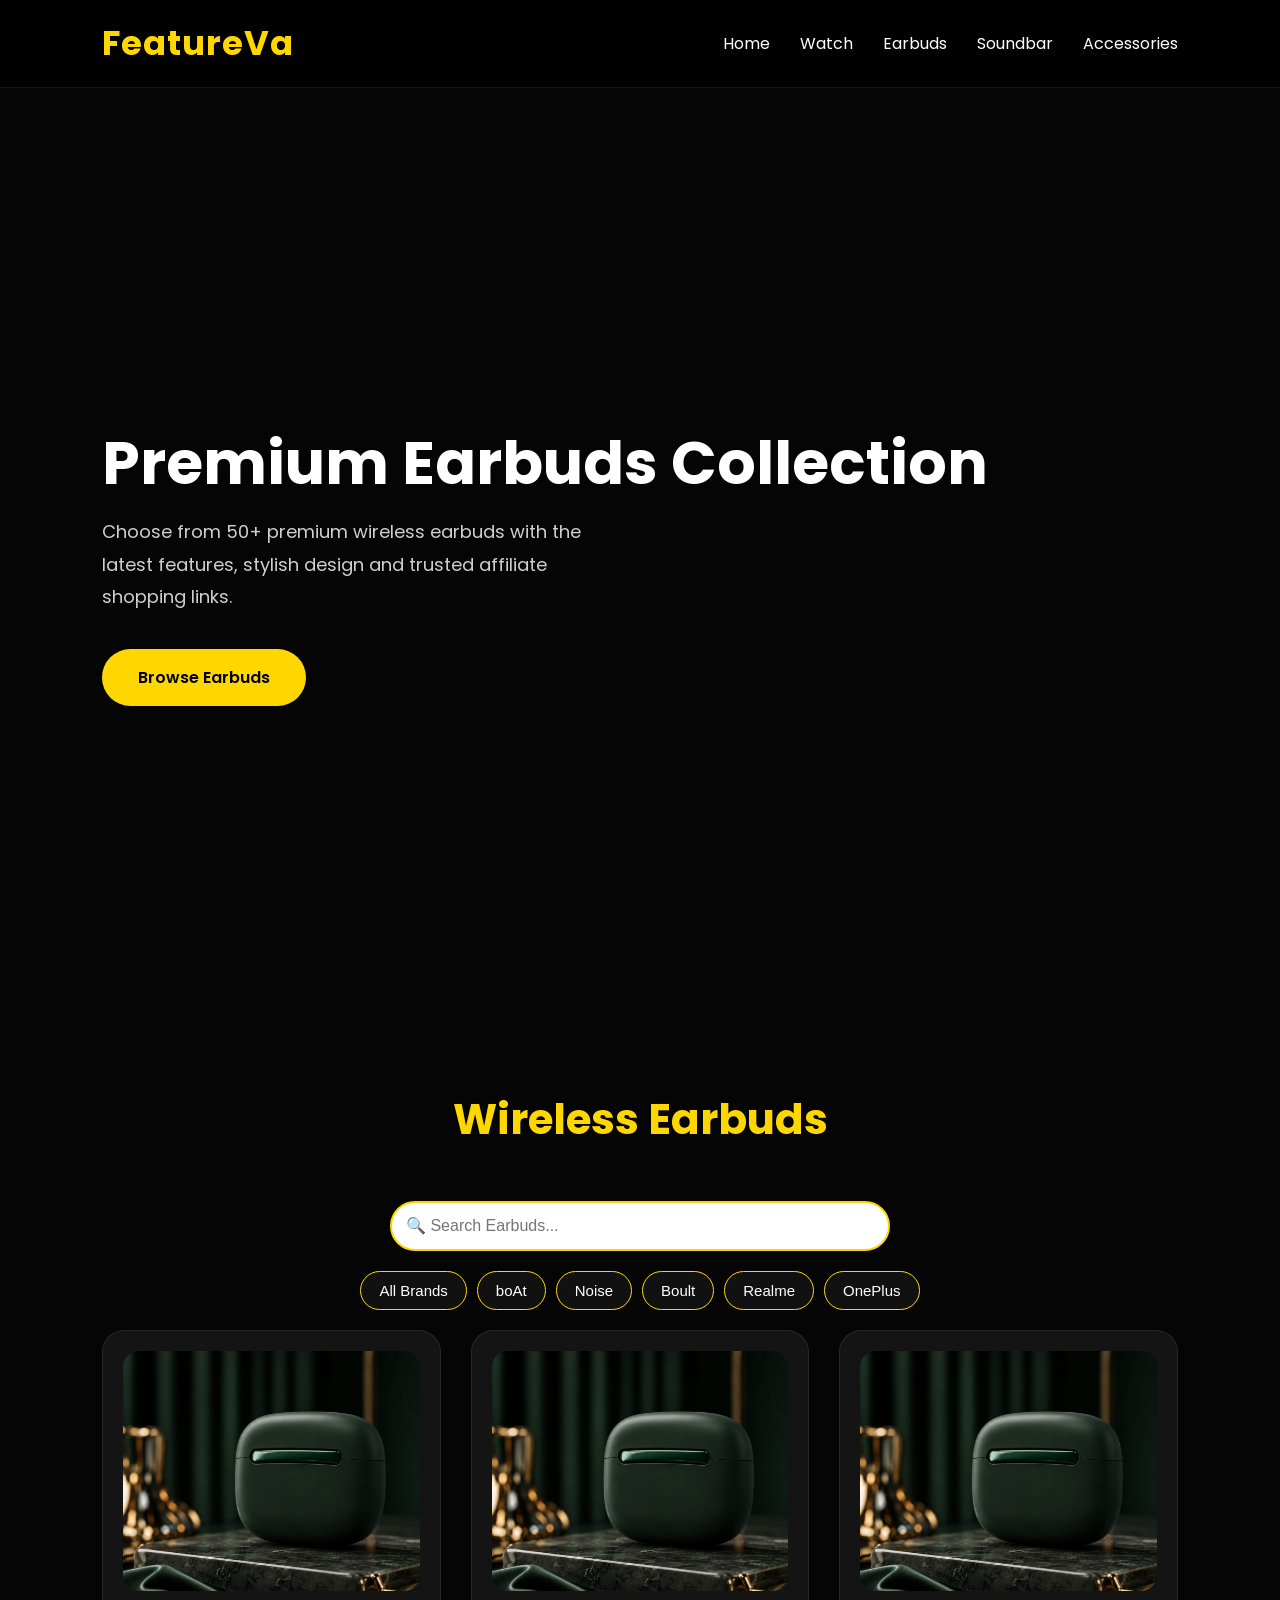
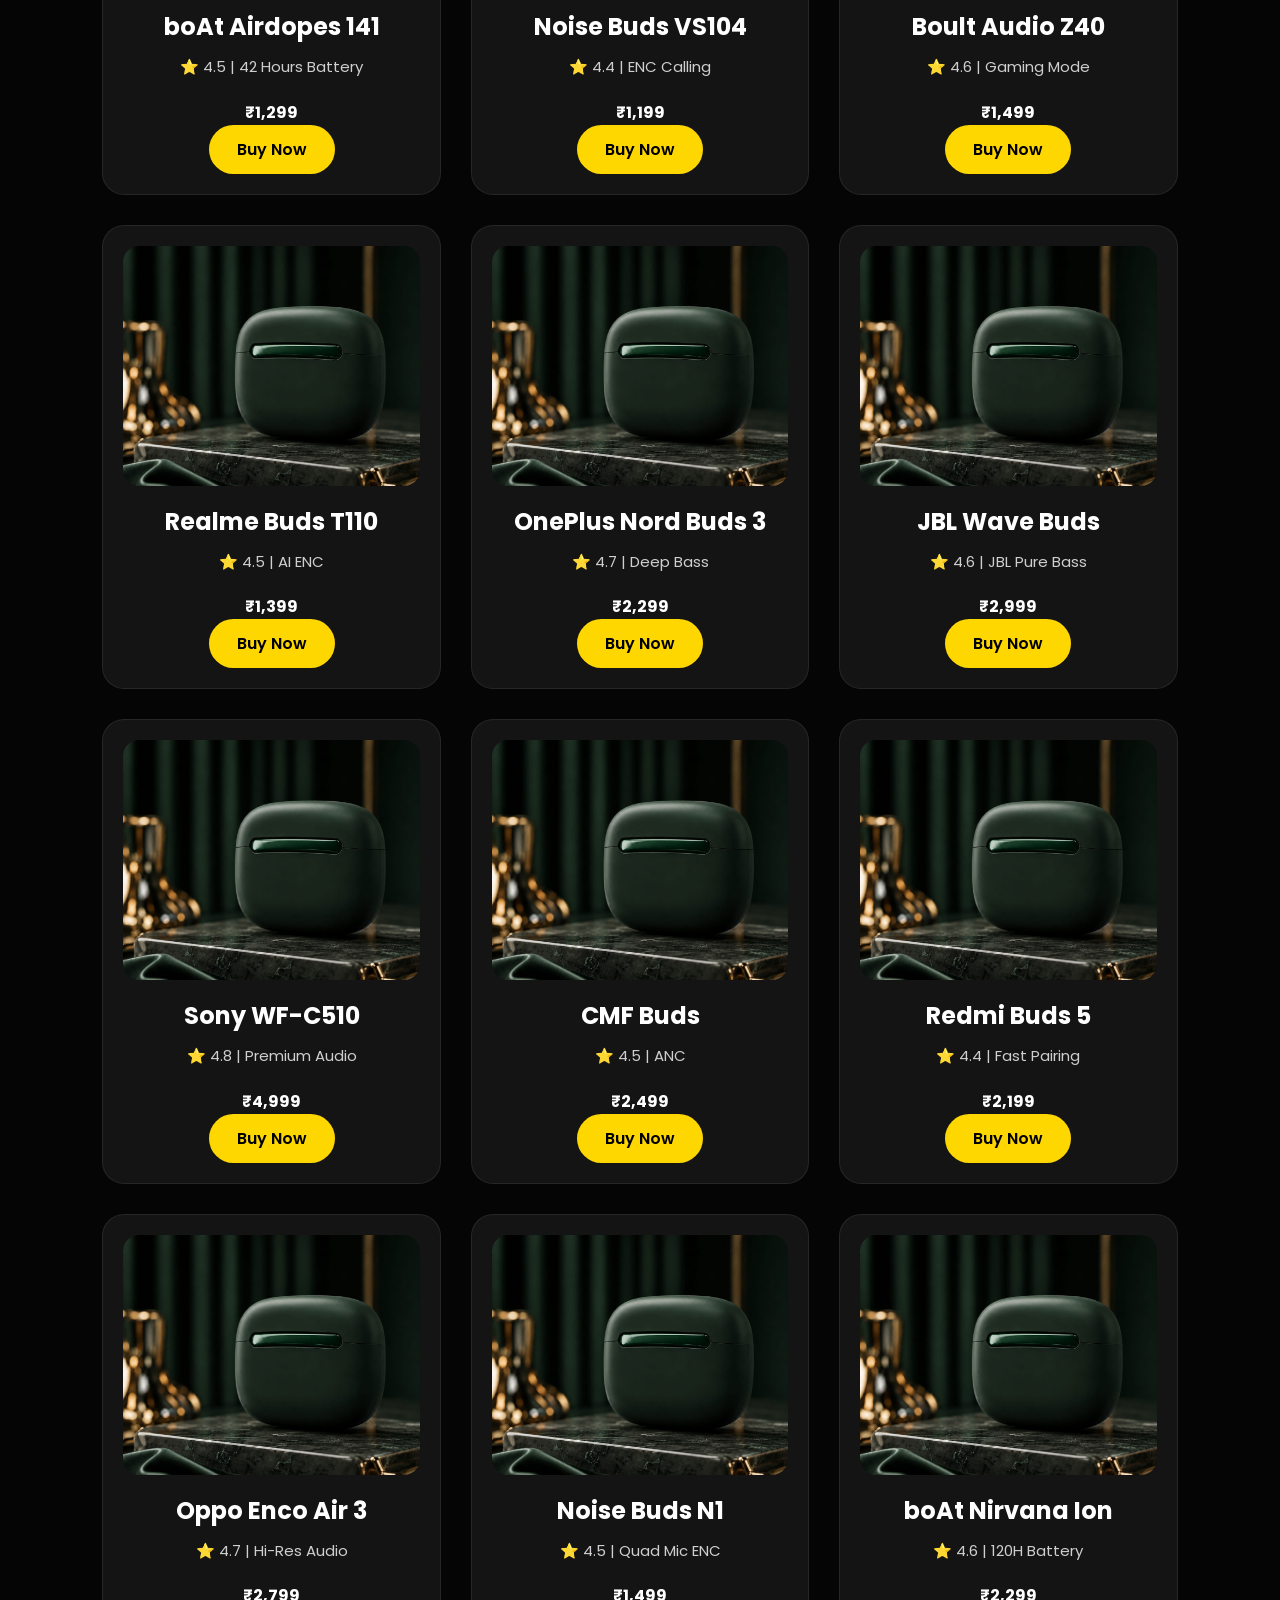
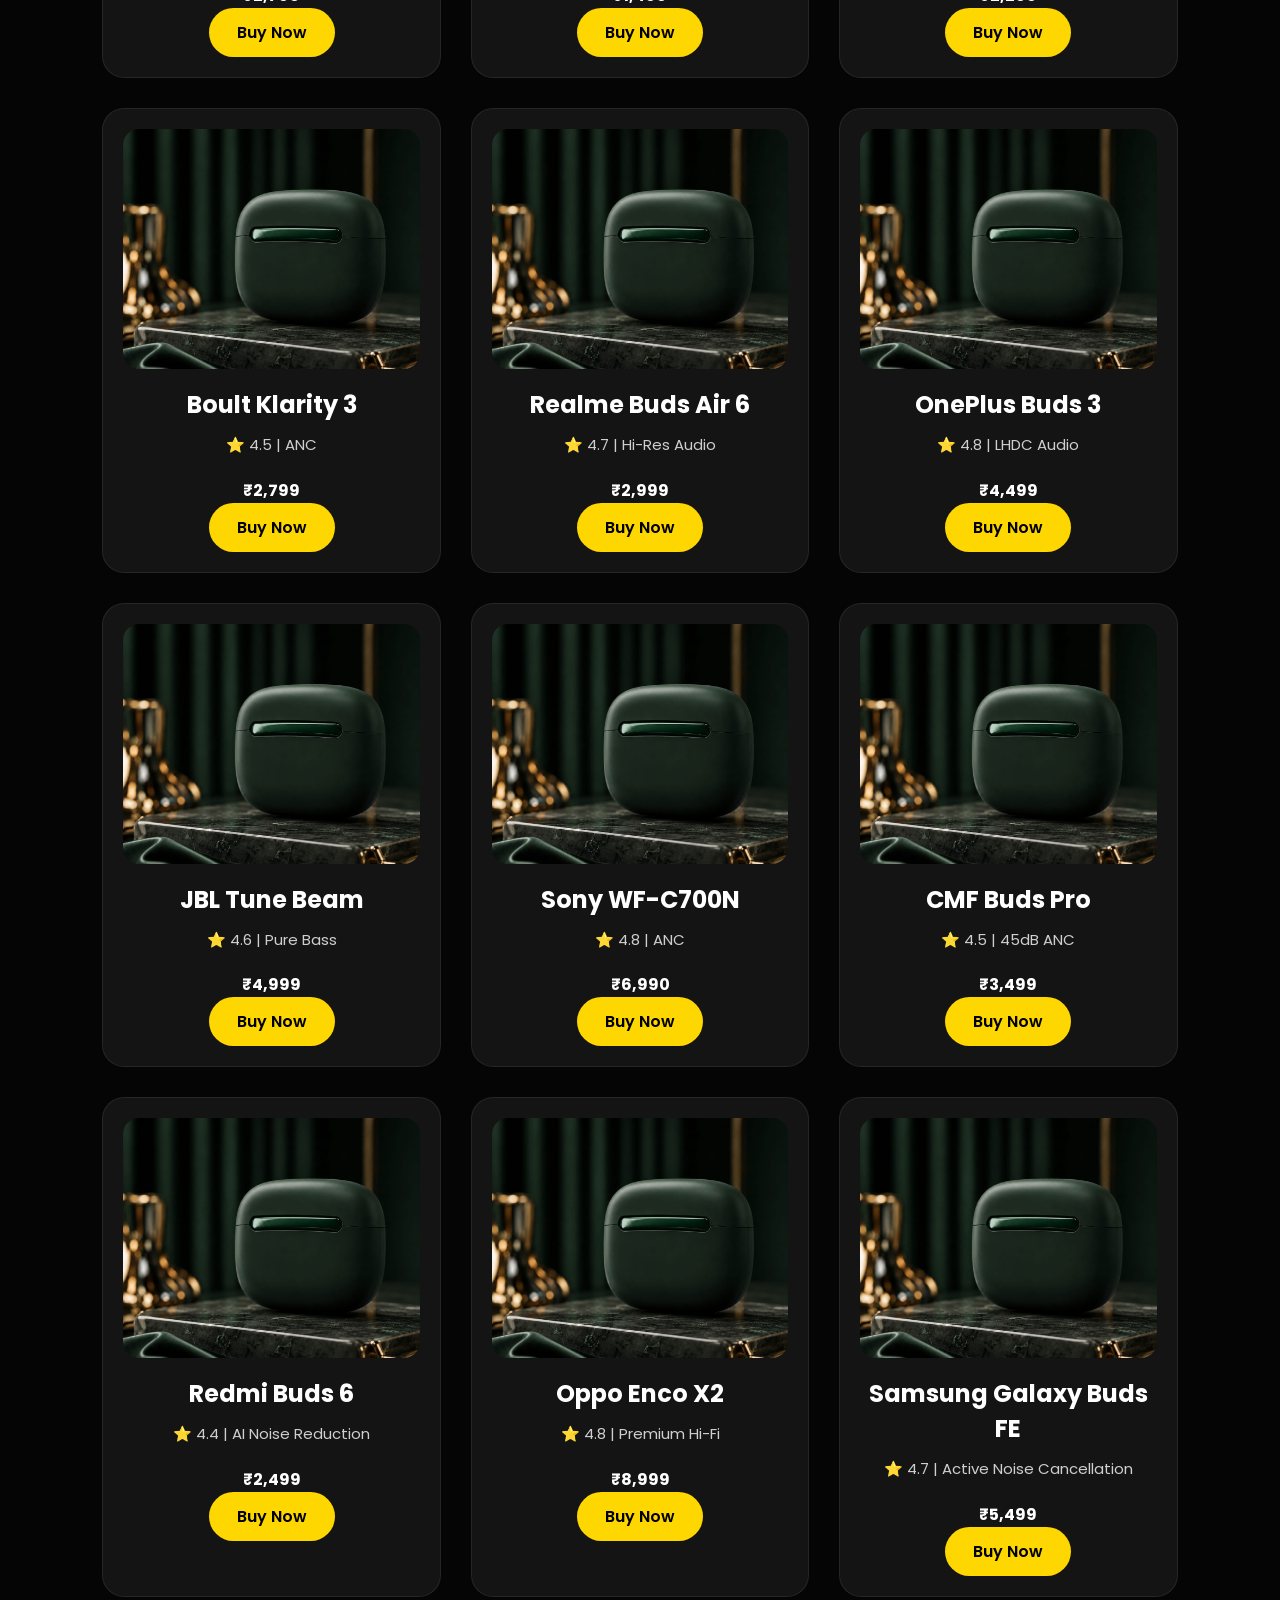
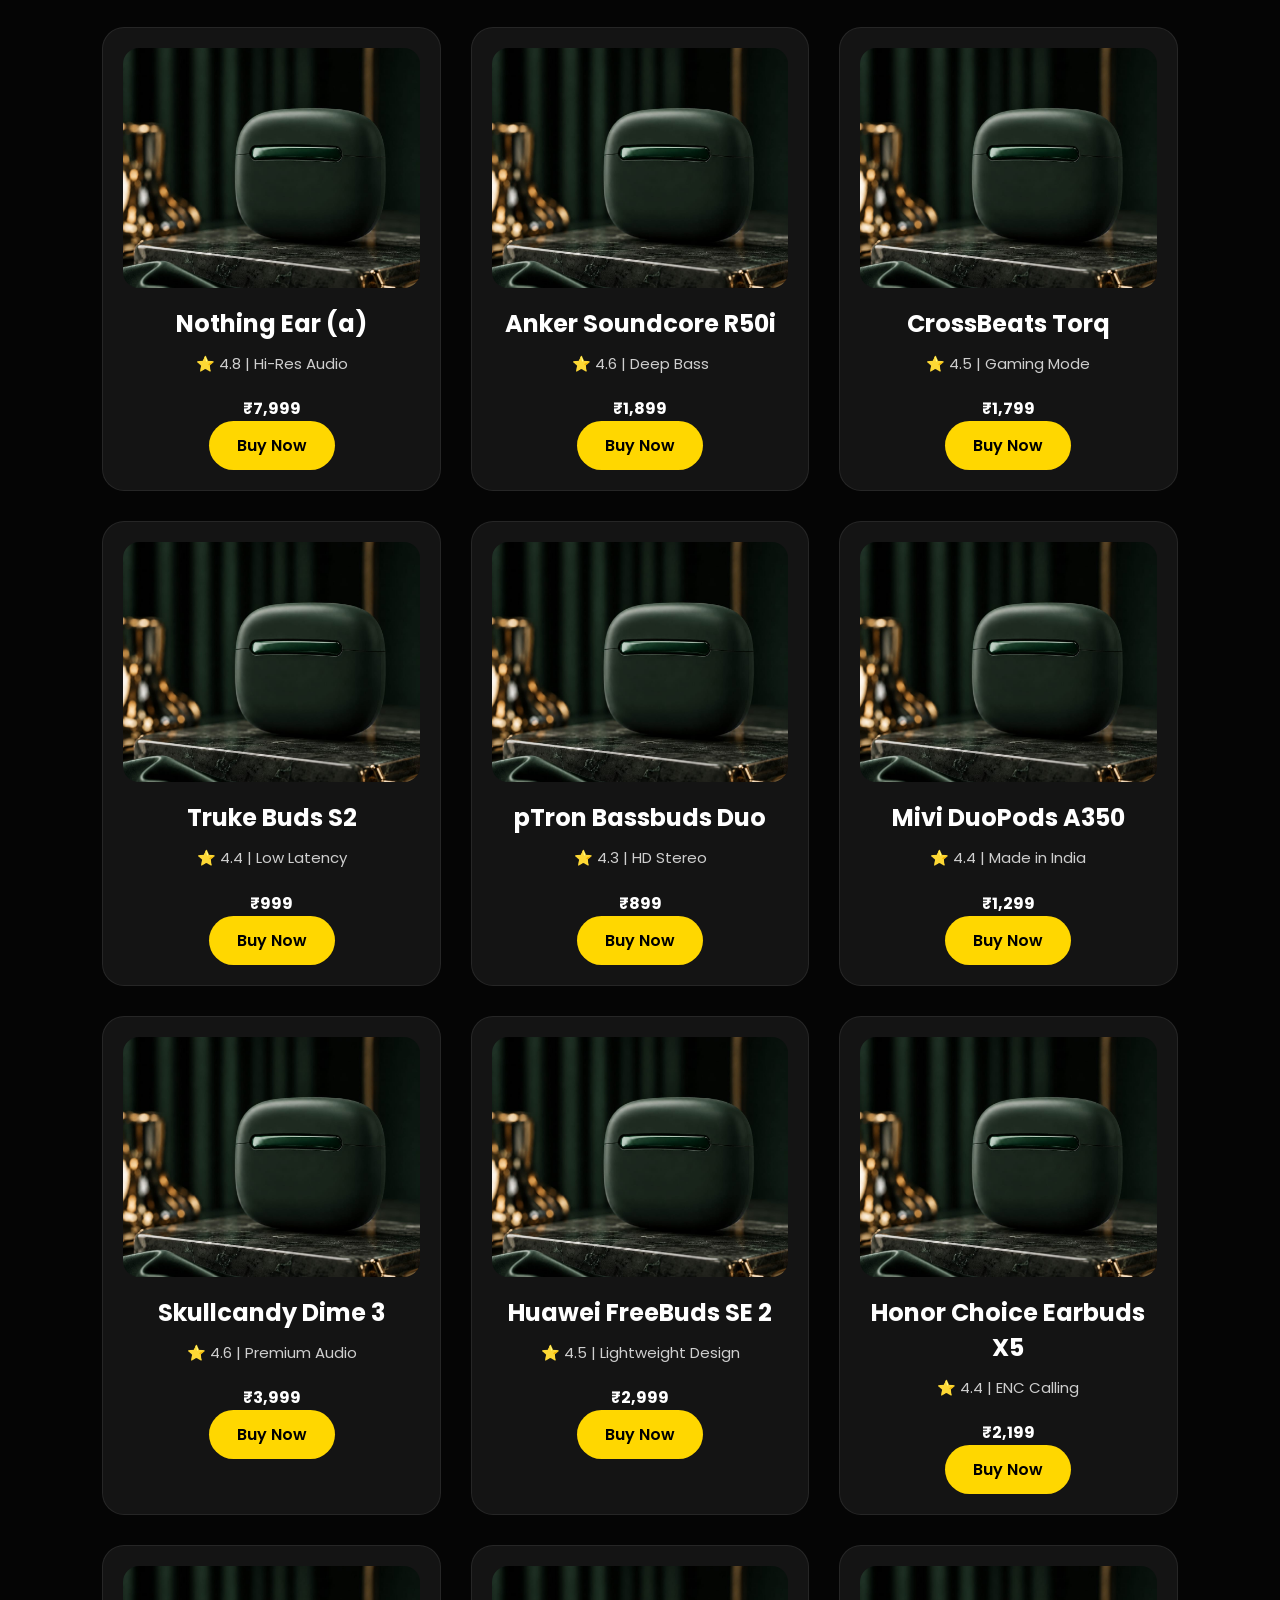
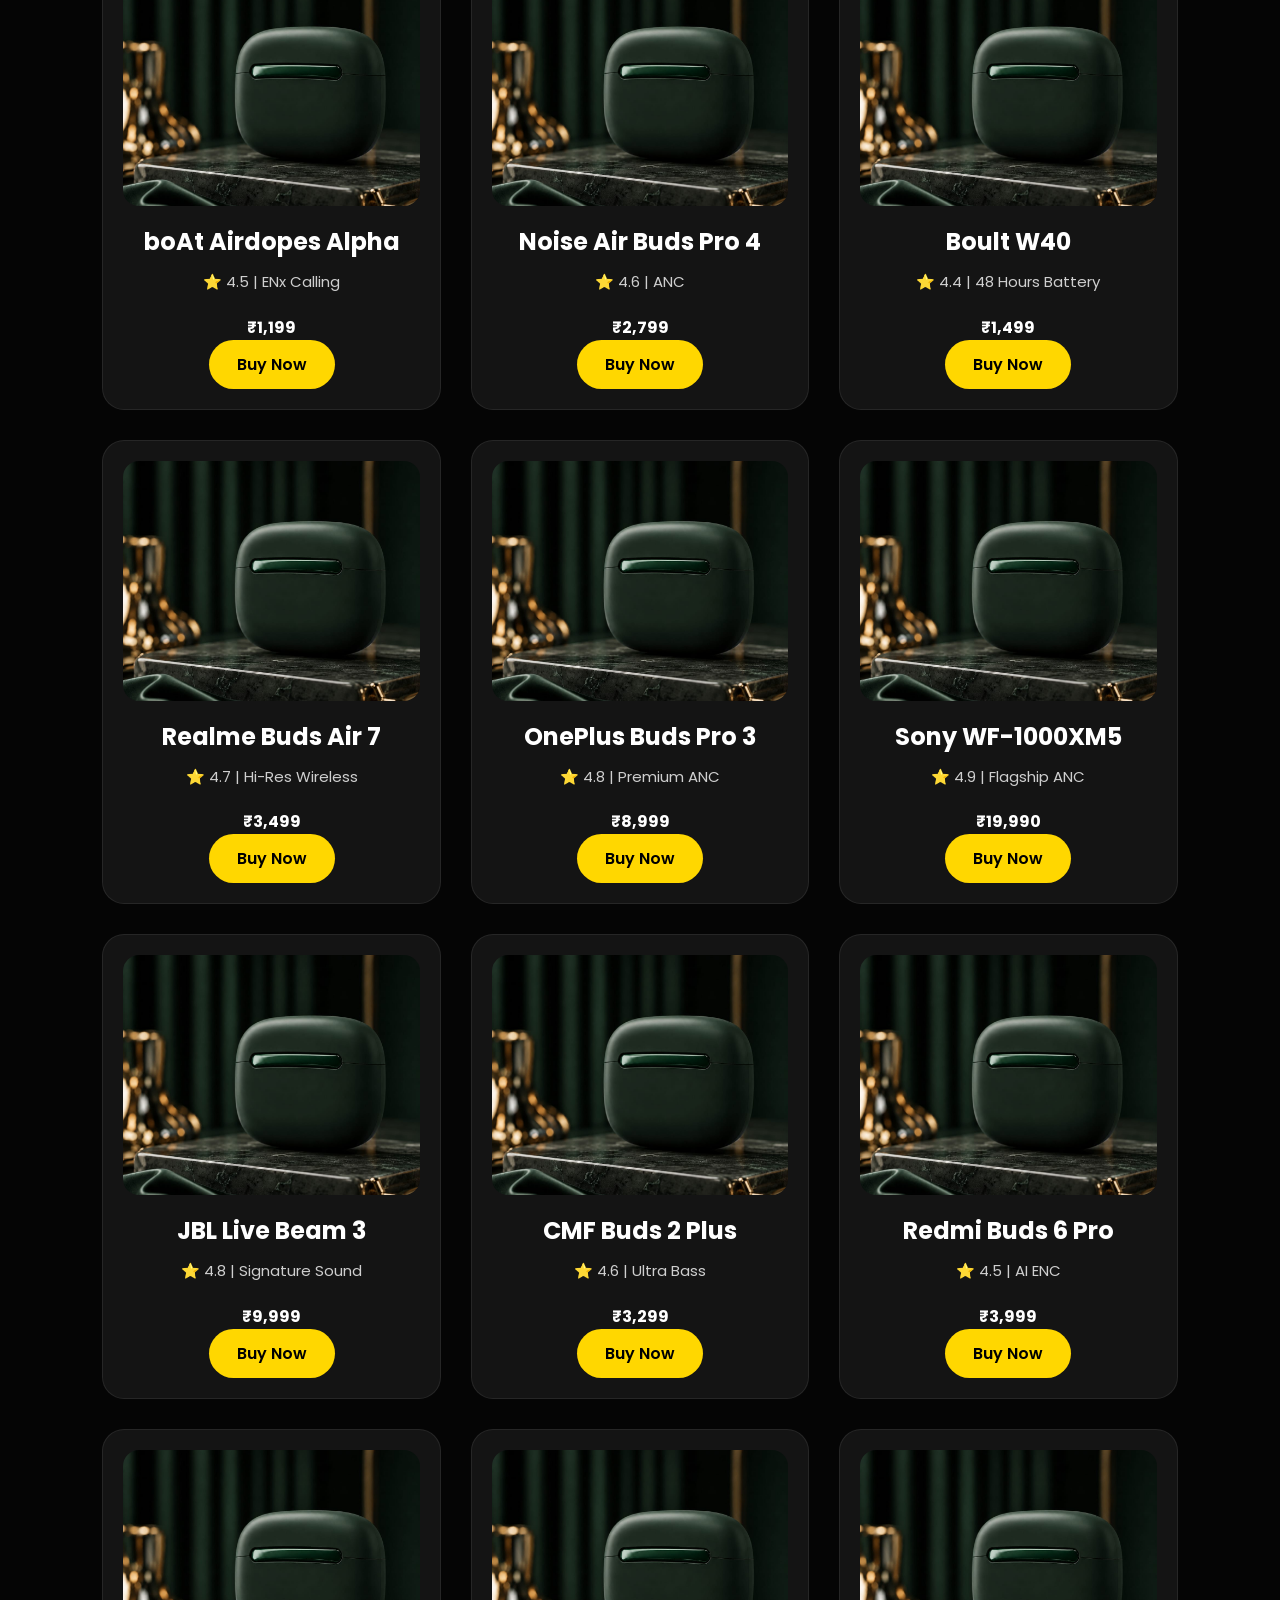
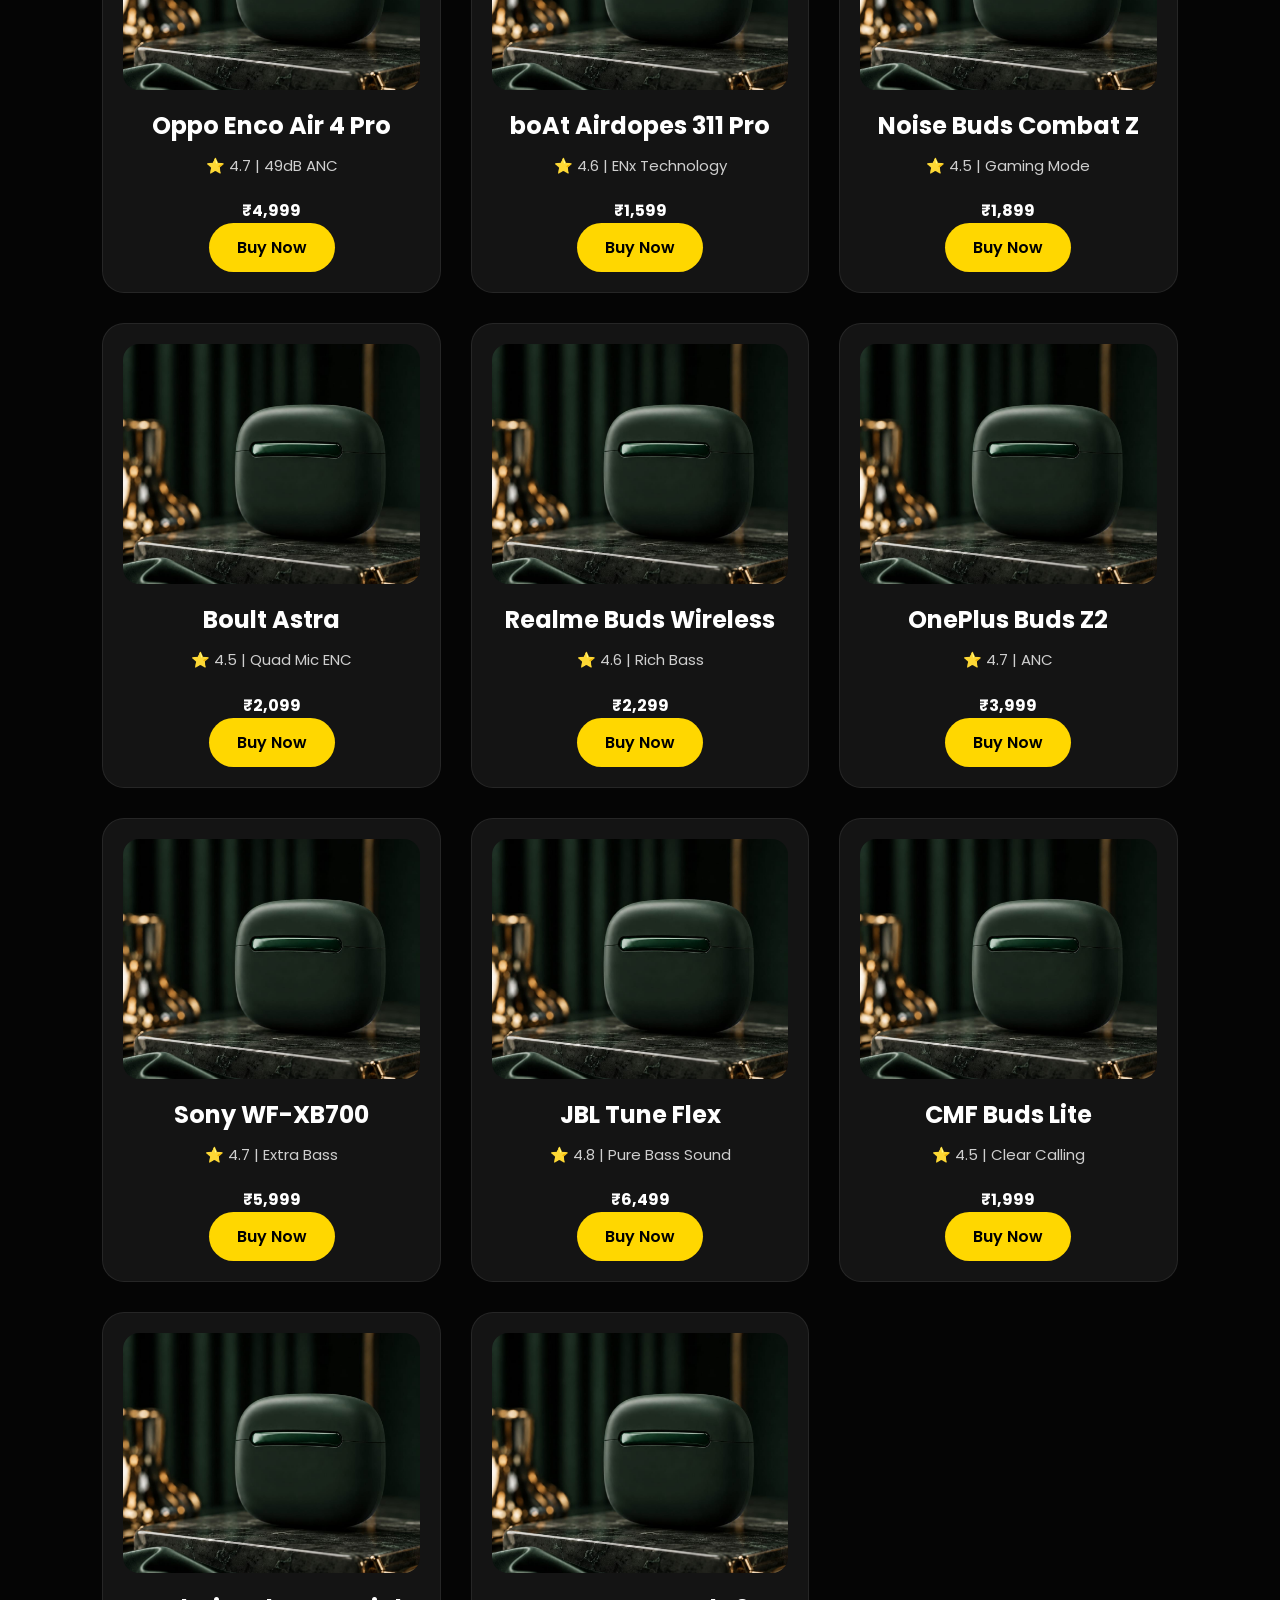
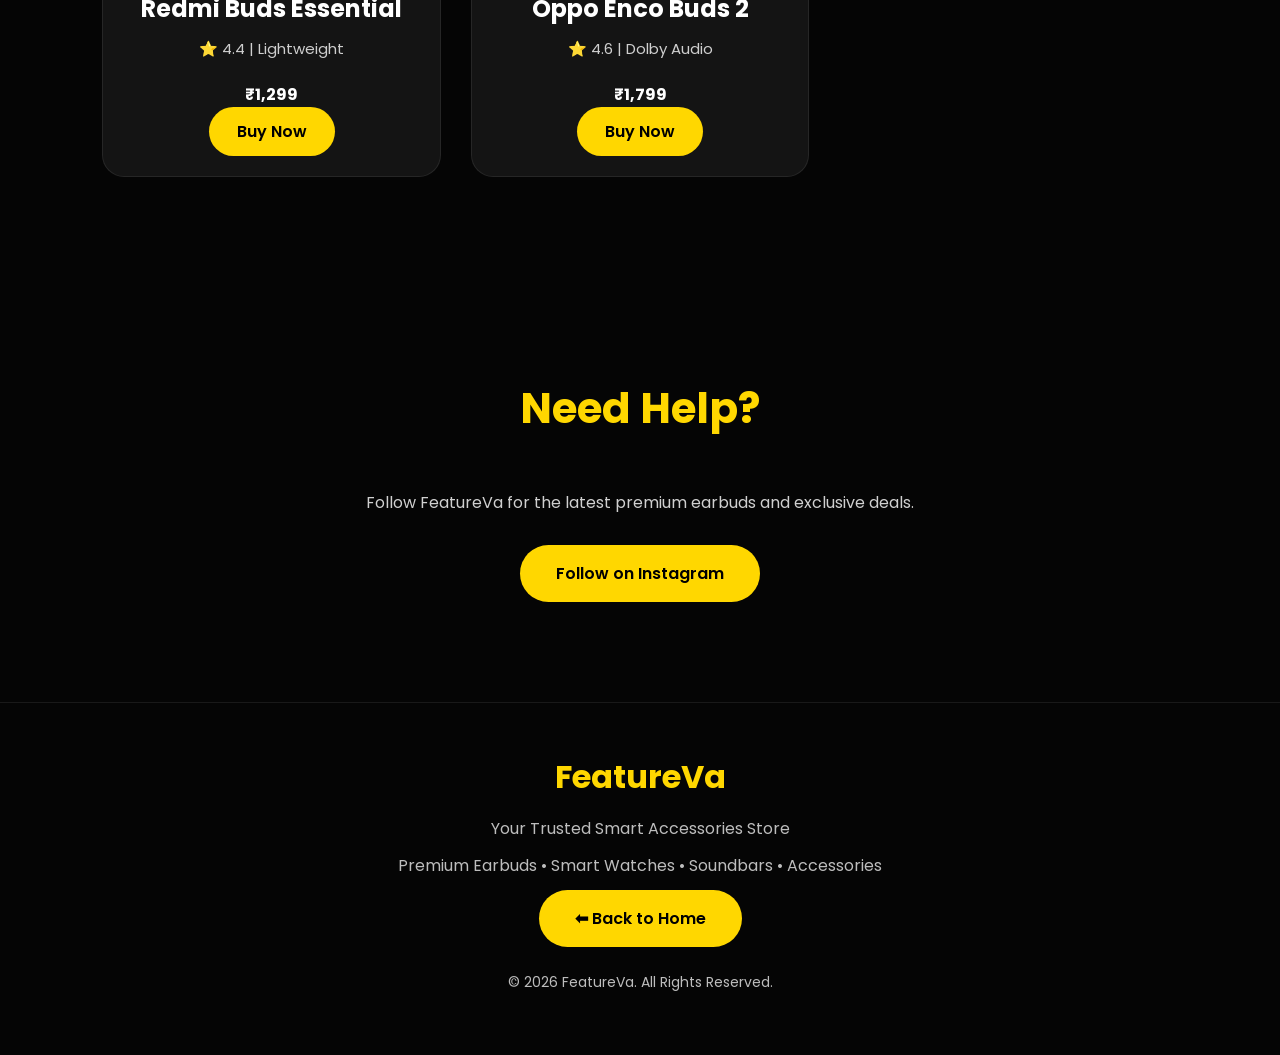
<file: earbuds.html>
<!DOCTYPE html>
<html lang="en">
<head>
<meta charset="UTF-8">
<meta name="viewport" content="width=device-width, initial-scale=1.0">
<title>FeatureVa | Premium Earbuds Collection</title>

<link rel="stylesheet" href="style.css">

<link href="https://fonts.googleapis.com/css2?family=Poppins:wght@300;400;500;600;700;800&display=swap" rel="stylesheet">

</head>

<body>

<header>

<div class="logo">
FeatureVa
</div>

<nav>
<a href="index.html">Home</a>
<a href="watch.html">Watch</a>
<a href="earbuds.html">Earbuds</a>
<a href="soundbar.html">Soundbar</a>
<a href="accessories.html">Accessories</a>
</nav>

</header>

<section class="hero">

<div class="hero-text">

<h1>Premium Earbuds Collection</h1>

<p>
Choose from 50+ premium wireless earbuds with the latest features, stylish design and trusted affiliate shopping links.
</p>

<a href="#products" class="btn">
Browse Earbuds
</a>

</div>

</section>

<section id="products">

<h2>Wireless Earbuds</h2>
  <input
type="text"
id="searchBox"
placeholder="🔍 Search Earbuds..."
onkeyup="searchProducts()">

<div class="categories">

<button>All Brands</button>
<button>boAt</button>
<button>Noise</button>
<button>Boult</button>
<button>Realme</button>
<button>OnePlus</button>

</div>

<div class="product-grid">
  <div class="product-card">
    <img src="IMG-20260627-WA0021.jpg" alt="boAt Airdopes 141">
    <h3>boAt Airdopes 141</h3>
    <p>⭐ 4.5 | 42 Hours Battery</p>
    <h4>₹1,299</h4>
    <a href="#" class="buy-btn">Buy Now</a>
</div>

<div class="product-card">
    <img src="IMG-20260627-WA0021.jpg" alt="Noise Buds VS104">
    <h3>Noise Buds VS104</h3>
    <p>⭐ 4.4 | ENC Calling</p>
    <h4>₹1,199</h4>
    <a href="#" class="buy-btn">Buy Now</a>
</div>

<div class="product-card">
    <img src="IMG-20260627-WA0021.jpg" alt="Boult Z40">
    <h3>Boult Audio Z40</h3>
    <p>⭐ 4.6 | Gaming Mode</p>
    <h4>₹1,499</h4>
    <a href="#" class="buy-btn">Buy Now</a>
</div>

<div class="product-card">
    <img src="IMG-20260627-WA0021.jpg" alt="Realme Buds T110">
    <h3>Realme Buds T110</h3>
    <p>⭐ 4.5 | AI ENC</p>
    <h4>₹1,399</h4>
    <a href="#" class="buy-btn">Buy Now</a>
</div>

<div class="product-card">
    <img src="IMG-20260627-WA0021.jpg" alt="OnePlus Nord Buds 3">
    <h3>OnePlus Nord Buds 3</h3>
    <p>⭐ 4.7 | Deep Bass</p>
    <h4>₹2,299</h4>
    <a href="#" class="buy-btn">Buy Now</a>
</div>

<div class="product-card">
    <img src="IMG-20260627-WA0021.jpg" alt="JBL Wave Buds">
    <h3>JBL Wave Buds</h3>
    <p>⭐ 4.6 | JBL Pure Bass</p>
    <h4>₹2,999</h4>
    <a href="#" class="buy-btn">Buy Now</a>
</div>

<div class="product-card">
    <img src="IMG-20260627-WA0021.jpg" alt="Sony WF-C510">
    <h3>Sony WF-C510</h3>
    <p>⭐ 4.8 | Premium Audio</p>
    <h4>₹4,999</h4>
    <a href="#" class="buy-btn">Buy Now</a>
</div>

<div class="product-card">
    <img src="IMG-20260627-WA0021.jpg" alt="CMF Buds">
    <h3>CMF Buds</h3>
    <p>⭐ 4.5 | ANC</p>
    <h4>₹2,499</h4>
    <a href="#" class="buy-btn">Buy Now</a>
</div>

<div class="product-card">
    <img src="IMG-20260627-WA0021.jpg" alt="Redmi Buds 5">
    <h3>Redmi Buds 5</h3>
    <p>⭐ 4.4 | Fast Pairing</p>
    <h4>₹2,199</h4>
    <a href="#" class="buy-btn">Buy Now</a>
</div>

<div class="product-card">
    <img src="IMG-20260627-WA0021.jpg" alt="Oppo Enco Air 3">
    <h3>Oppo Enco Air 3</h3>
    <p>⭐ 4.7 | Hi-Res Audio</p>
    <h4>₹2,799</h4>
    <a href="#" class="buy-btn">Buy Now</a>
</div>
<div class="product-card">
<img src="IMG-20260627-WA0021.jpg" alt="Noise Buds N1">
<h3>Noise Buds N1</h3>
<p>⭐ 4.5 | Quad Mic ENC</p>
<h4>₹1,499</h4>
<a href="#" class="buy-btn">Buy Now</a>
</div>

<div class="product-card">
<img src="IMG-20260627-WA0021.jpg" alt="boAt Nirvana Ion">
<h3>boAt Nirvana Ion</h3>
<p>⭐ 4.6 | 120H Battery</p>
<h4>₹2,299</h4>
<a href="#" class="buy-btn">Buy Now</a>
</div>

<div class="product-card">
<img src="IMG-20260627-WA0021.jpg" alt="Boult Klarity 3">
<h3>Boult Klarity 3</h3>
<p>⭐ 4.5 | ANC</p>
<h4>₹2,799</h4>
<a href="#" class="buy-btn">Buy Now</a>
</div>

<div class="product-card">
<img src="IMG-20260627-WA0021.jpg" alt="Realme Buds Air 6">
<h3>Realme Buds Air 6</h3>
<p>⭐ 4.7 | Hi-Res Audio</p>
<h4>₹2,999</h4>
<a href="#" class="buy-btn">Buy Now</a>
</div>

<div class="product-card">
<img src="IMG-20260627-WA0021.jpg" alt="OnePlus Buds 3">
<h3>OnePlus Buds 3</h3>
<p>⭐ 4.8 | LHDC Audio</p>
<h4>₹4,499</h4>
<a href="#" class="buy-btn">Buy Now</a>
</div>

<div class="product-card">
<img src="IMG-20260627-WA0021.jpg" alt="JBL Tune Beam">
<h3>JBL Tune Beam</h3>
<p>⭐ 4.6 | Pure Bass</p>
<h4>₹4,999</h4>
<a href="#" class="buy-btn">Buy Now</a>
</div>

<div class="product-card">
<img src="IMG-20260627-WA0021.jpg" alt="Sony WF-C700N">
<h3>Sony WF-C700N</h3>
<p>⭐ 4.8 | ANC</p>
<h4>₹6,990</h4>
<a href="#" class="buy-btn">Buy Now</a>
</div>

<div class="product-card">
<img src="IMG-20260627-WA0021.jpg" alt="CMF Buds Pro">
<h3>CMF Buds Pro</h3>
<p>⭐ 4.5 | 45dB ANC</p>
<h4>₹3,499</h4>
<a href="#" class="buy-btn">Buy Now</a>
</div>

<div class="product-card">
<img src="IMG-20260627-WA0021.jpg" alt="Redmi Buds 6">
<h3>Redmi Buds 6</h3>
<p>⭐ 4.4 | AI Noise Reduction</p>
<h4>₹2,499</h4>
<a href="#" class="buy-btn">Buy Now</a>
</div>

<div class="product-card">
<img src="IMG-20260627-WA0021.jpg" alt="Oppo Enco X2">
<h3>Oppo Enco X2</h3>
<p>⭐ 4.8 | Premium Hi-Fi</p>
<h4>₹8,999</h4>
<a href="#" class="buy-btn">Buy Now</a>
      </div>
      <div class="product-card">
<img src="IMG-20260627-WA0021.jpg" alt="Samsung Galaxy Buds FE">
<h3>Samsung Galaxy Buds FE</h3>
<p>⭐ 4.7 | Active Noise Cancellation</p>
<h4>₹5,499</h4>
<a href="#" class="buy-btn">Buy Now</a>
</div>

<div class="product-card">
<img src="IMG-20260627-WA0021.jpg" alt="Nothing Ear (a)">
<h3>Nothing Ear (a)</h3>
<p>⭐ 4.8 | Hi-Res Audio</p>
<h4>₹7,999</h4>
<a href="#" class="buy-btn">Buy Now</a>
</div>

<div class="product-card">
<img src="IMG-20260627-WA0021.jpg" alt="Anker Soundcore R50i">
<h3>Anker Soundcore R50i</h3>
<p>⭐ 4.6 | Deep Bass</p>
<h4>₹1,899</h4>
<a href="#" class="buy-btn">Buy Now</a>
</div>

<div class="product-card">
<img src="IMG-20260627-WA0021.jpg" alt="CrossBeats Torq">
<h3>CrossBeats Torq</h3>
<p>⭐ 4.5 | Gaming Mode</p>
<h4>₹1,799</h4>
<a href="#" class="buy-btn">Buy Now</a>
</div>

<div class="product-card">
<img src="IMG-20260627-WA0021.jpg" alt="Truke Buds S2">
<h3>Truke Buds S2</h3>
<p>⭐ 4.4 | Low Latency</p>
<h4>₹999</h4>
<a href="#" class="buy-btn">Buy Now</a>
</div>

<div class="product-card">
<img src="IMG-20260627-WA0021.jpg" alt="pTron Bassbuds Duo">
<h3>pTron Bassbuds Duo</h3>
<p>⭐ 4.3 | HD Stereo</p>
<h4>₹899</h4>
<a href="#" class="buy-btn">Buy Now</a>
</div>

<div class="product-card">
<img src="IMG-20260627-WA0021.jpg" alt="Mivi DuoPods A350">
<h3>Mivi DuoPods A350</h3>
<p>⭐ 4.4 | Made in India</p>
<h4>₹1,299</h4>
<a href="#" class="buy-btn">Buy Now</a>
</div>

<div class="product-card">
<img src="IMG-20260627-WA0021.jpg" alt="Skullcandy Dime 3">
<h3>Skullcandy Dime 3</h3>
<p>⭐ 4.6 | Premium Audio</p>
<h4>₹3,999</h4>
<a href="#" class="buy-btn">Buy Now</a>
</div>

<div class="product-card">
<img src="IMG-20260627-WA0021.jpg" alt="Huawei FreeBuds SE 2">
<h3>Huawei FreeBuds SE 2</h3>
<p>⭐ 4.5 | Lightweight Design</p>
<h4>₹2,999</h4>
<a href="#" class="buy-btn">Buy Now</a>
</div>

<div class="product-card">
<img src="IMG-20260627-WA0021.jpg" alt="Honor Choice Earbuds X5">
<h3>Honor Choice Earbuds X5</h3>
<p>⭐ 4.4 | ENC Calling</p>
<h4>₹2,199</h4>
<a href="#" class="buy-btn">Buy Now</a>
</div>
<div class="product-card">
<img src="IMG-20260627-WA0021.jpg" alt="boAt Airdopes Alpha">
<h3>boAt Airdopes Alpha</h3>
<p>⭐ 4.5 | ENx Calling</p>
<h4>₹1,199</h4>
<a href="#" class="buy-btn">Buy Now</a>
</div>

<div class="product-card">
<img src="IMG-20260627-WA0021.jpg" alt="Noise Air Buds Pro 4">
<h3>Noise Air Buds Pro 4</h3>
<p>⭐ 4.6 | ANC</p>
<h4>₹2,799</h4>
<a href="#" class="buy-btn">Buy Now</a>
</div>

<div class="product-card">
<img src="IMG-20260627-WA0021.jpg" alt="Boult W40">
<h3>Boult W40</h3>
<p>⭐ 4.4 | 48 Hours Battery</p>
<h4>₹1,499</h4>
<a href="#" class="buy-btn">Buy Now</a>
</div>

<div class="product-card">
<img src="IMG-20260627-WA0021.jpg" alt="Realme Buds Air 7">
<h3>Realme Buds Air 7</h3>
<p>⭐ 4.7 | Hi-Res Wireless</p>
<h4>₹3,499</h4>
<a href="#" class="buy-btn">Buy Now</a>
</div>

<div class="product-card">
<img src="IMG-20260627-WA0021.jpg" alt="OnePlus Buds Pro 3">
<h3>OnePlus Buds Pro 3</h3>
<p>⭐ 4.8 | Premium ANC</p>
<h4>₹8,999</h4>
<a href="#" class="buy-btn">Buy Now</a>
</div>

<div class="product-card">
<img src="IMG-20260627-WA0021.jpg" alt="Sony WF-1000XM5">
<h3>Sony WF-1000XM5</h3>
<p>⭐ 4.9 | Flagship ANC</p>
<h4>₹19,990</h4>
<a href="#" class="buy-btn">Buy Now</a>
</div>

<div class="product-card">
<img src="IMG-20260627-WA0021.jpg" alt="JBL Live Beam 3">
<h3>JBL Live Beam 3</h3>
<p>⭐ 4.8 | Signature Sound</p>
<h4>₹9,999</h4>
<a href="#" class="buy-btn">Buy Now</a>
</div>

<div class="product-card">
<img src="IMG-20260627-WA0021.jpg" alt="CMF Buds 2 Plus">
<h3>CMF Buds 2 Plus</h3>
<p>⭐ 4.6 | Ultra Bass</p>
<h4>₹3,299</h4>
<a href="#" class="buy-btn">Buy Now</a>
</div>

<div class="product-card">
<img src="IMG-20260627-WA0021.jpg" alt="Redmi Buds 6 Pro">
<h3>Redmi Buds 6 Pro</h3>
<p>⭐ 4.5 | AI ENC</p>
<h4>₹3,999</h4>
<a href="#" class="buy-btn">Buy Now</a>
</div>

<div class="product-card">
<img src="IMG-20260627-WA0021.jpg" alt="Oppo Enco Air 4 Pro">
<h3>Oppo Enco Air 4 Pro</h3>
<p>⭐ 4.7 | 49dB ANC</p>
<h4>₹4,999</h4>
<a href="#" class="buy-btn">Buy Now</a>
</div>
<div class="product-card">
<img src="IMG-20260627-WA0021.jpg" alt="boAt Airdopes 311 Pro">
<h3>boAt Airdopes 311 Pro</h3>
<p>⭐ 4.6 | ENx Technology</p>
<h4>₹1,599</h4>
<a href="#" class="buy-btn">Buy Now</a>
</div>

<div class="product-card">
<img src="IMG-20260627-WA0021.jpg" alt="Noise Buds Combat Z">
<h3>Noise Buds Combat Z</h3>
<p>⭐ 4.5 | Gaming Mode</p>
<h4>₹1,899</h4>
<a href="#" class="buy-btn">Buy Now</a>
</div>

<div class="product-card">
<img src="IMG-20260627-WA0021.jpg" alt="Boult Astra">
<h3>Boult Astra</h3>
<p>⭐ 4.5 | Quad Mic ENC</p>
<h4>₹2,099</h4>
<a href="#" class="buy-btn">Buy Now</a>
</div>

<div class="product-card">
<img src="IMG-20260627-WA0021.jpg" alt="Realme Buds Wireless">
<h3>Realme Buds Wireless</h3>
<p>⭐ 4.6 | Rich Bass</p>
<h4>₹2,299</h4>
<a href="#" class="buy-btn">Buy Now</a>
</div>

<div class="product-card">
<img src="IMG-20260627-WA0021.jpg" alt="OnePlus Buds Z2">
<h3>OnePlus Buds Z2</h3>
<p>⭐ 4.7 | ANC</p>
<h4>₹3,999</h4>
<a href="#" class="buy-btn">Buy Now</a>
</div>

<div class="product-card">
<img src="IMG-20260627-WA0021.jpg" alt="Sony WF-XB700">
<h3>Sony WF-XB700</h3>
<p>⭐ 4.7 | Extra Bass</p>
<h4>₹5,999</h4>
<a href="#" class="buy-btn">Buy Now</a>
</div>

<div class="product-card">
<img src="IMG-20260627-WA0021.jpg" alt="JBL Tune Flex">
<h3>JBL Tune Flex</h3>
<p>⭐ 4.8 | Pure Bass Sound</p>
<h4>₹6,499</h4>
<a href="#" class="buy-btn">Buy Now</a>
</div>

<div class="product-card">
<img src="IMG-20260627-WA0021.jpg" alt="CMF Buds Lite">
<h3>CMF Buds Lite</h3>
<p>⭐ 4.5 | Clear Calling</p>
<h4>₹1,999</h4>
<a href="#" class="buy-btn">Buy Now</a>
</div>

<div class="product-card">
<img src="IMG-20260627-WA0021.jpg" alt="Redmi Buds Essential">
<h3>Redmi Buds Essential</h3>
<p>⭐ 4.4 | Lightweight</p>
<h4>₹1,299</h4>
<a href="#" class="buy-btn">Buy Now</a>
</div>

<div class="product-card">
<img src="IMG-20260627-WA0021.jpg" alt="Oppo Enco Buds 2">
<h3>Oppo Enco Buds 2</h3>
<p>⭐ 4.6 | Dolby Audio</p>
<h4>₹1,799</h4>
<a href="#" class="buy-btn">Buy Now</a>
  </div>
  </div>

</section>

<section id="contact">

<h2>Need Help?</h2>

<p>
Follow FeatureVa for the latest premium earbuds and exclusive deals.
</p>

<a href="https://instagram.com/featureva05" target="_blank" class="btn">
Follow on Instagram
</a>

</section>

<footer>

<div class="footer-content">

<h2>FeatureVa</h2>

<p>Your Trusted Smart Accessories Store</p>

<p>
Premium Earbuds • Smart Watches • Soundbars • Accessories
</p>

<p>
<a href="index.html" class="btn">
⬅ Back to Home
</a>
</p>

<p class="copyright">
© 2026 FeatureVa. All Rights Reserved.
</p>

</div>

</footer>

<script src="script.js"></script>

</body>

</html>
</file>
<file: style.css>
/* ===== FeatureVa Premium CSS - Part 1 ===== */

*{
margin:0;
padding:0;
box-sizing:border-box;
scroll-behavior:smooth;
}

body{
font-family:'Poppins',sans-serif;
background:#070707;
color:#fff;
overflow-x:hidden;
}

a{
text-decoration:none;
}

img{
max-width:100%;
display:block;
}

header{
position:fixed;
top:0;
left:0;
width:100%;
padding:18px 8%;
display:flex;
justify-content:space-between;
align-items:center;
background:rgba(0,0,0,.75);
backdrop-filter:blur(18px);
border-bottom:1px solid rgba(255,255,255,.08);
z-index:999;
}

.logo{
font-size:34px;
font-weight:700;
color:#FFD700;
letter-spacing:1px;
}

nav{
display:flex;
gap:30px;
}

nav a{
color:#fff;
font-size:16px;
transition:.35s;
}

nav a:hover{
color:#FFD700;
}

.hero{
min-height:100vh;
display:flex;
justify-content:space-between;
align-items:center;
padding:140px 8% 80px;
gap:60px;
background:transparent;
}

.hero-text{
flex:1;
}

.hero-text h1{
font-size:60px;
line-height:1.1;
margin-bottom:20px;
}

.hero-text p{
font-size:18px;
line-height:1.8;
color:#cfcfcf;
margin-bottom:35px;
max-width:520px;
}

.btn{
display:inline-block;
padding:16px 36px;
background:#FFD700;
color:#000;
font-weight:600;
border-radius:40px;
transition:.3s;
}

.btn:hover{
transform:translateY(-4px);
box-shadow:0 0 25px rgba(255,215,0,.5);
}

.hero-image{
flex:1;
display:flex;
justify-content:center;
}

.hero-image img{
width:380px;
border-radius:24px;
filter:drop-shadow(0 0 30px rgba(255,215,0,.25));
}
/* ===== FeatureVa Premium CSS - Part 2 ===== */

#products{
padding:100px 8%;
background:transparent;
}

#products h2,
#about h2,
#contact h2{
text-align:center;
font-size:42px;
margin-bottom:50px;
color:#FFD700;
}

.product-grid{
display:grid;
grid-template-columns:repeat(auto-fit,minmax(250px,1fr));
gap:30px;
}

.product-card{
background:#141414;
border:1px solid rgba(255,255,255,.08);
border-radius:22px;
padding:20px;
text-align:center;
transition:.4s;
}

.product-card:hover{
transform:translateY(-10px);
box-shadow:0 0 30px rgba(255,215,0,.25);
}

.product-card img{
width:100%;
height:240px;
object-fit:cover;
border-radius:16px;
margin-bottom:18px;
}

.product-card h3{
font-size:24px;
margin-bottom:10px;
}

.product-card p{
color:#cfcfcf;
font-size:15px;
line-height:1.7;
margin-bottom:20px;
}

.buy-btn{
display:inline-block;
padding:12px 28px;
background:#FFD700;
color:#000;
border-radius:35px;
font-weight:600;
transition:.3s;
}

.buy-btn:hover{
background:#fff;
transform:scale(1.05);
}

#about{
padding:100px 8%;
background:transparent;
}

.about-box{
display:grid;
grid-template-columns:repeat(auto-fit,minmax(250px,1fr));
gap:25px;
}

.about-item{
background:#141414;
padding:30px;
border-radius:20px;
border:1px solid rgba(255,255,255,.08);
transition:.3s;
}

.about-item:hover{
transform:translateY(-8px);
}

.about-item h3{
color:#FFD700;
margin-bottom:15px;
}

.about-item p{
color:#d5d5d5;
line-height:1.8;
}

#contact{
padding:100px 8%;
text-align:center;
background:transparent;
}

#contact p{
margin-bottom:30px;
color:#d0d0d0;
}

footer{
background:transparent;
padding:50px 8%;
text-align:center;
border-top:1px solid rgba(255,255,255,.08);
}

.footer-content h2{
font-size:32px;
color:#FFD700;
margin-bottom:15px;
}

.footer-content p{
color:#bdbdbd;
margin-bottom:12px;
}

.social-links a{
color:#FFD700;
font-weight:600;
}

.copyright{
margin-top:25px;
font-size:14px;
color:#777;
}
/* ===== FeatureVa Premium CSS - Part 3 ===== */

html{
scroll-behavior:smooth;
}

section{
width:100%;
}

button,
.btn,
.buy-btn{
cursor:pointer;
}

.product-card,
.about-item,
.btn,
.buy-btn{
transition:all .35s ease;
}

.product-card:hover{
border-color:#FFD700;
}

.hero-image img{
animation:float 4s ease-in-out infinite;
}

@keyframes float{

0%{
transform:translateY(0px);
}

50%{
transform:translateY(-12px);
}

100%{
transform:translateY(0px);
}

}

@media(max-width:992px){

.hero{

flex-direction:column-reverse;
text-align:center;
padding-top:120px;

}

.hero-text p{

margin:auto;
margin-bottom:30px;

}

.hero-image img{

width:260px;

}

header{

padding:15px 5%;

}

.logo{

font-size:28px;

}

nav{

gap:15px;

}

}

@media(max-width:768px){

.hero h1{

font-size:38px;

}

#products h2,
#about h2,
#contact h2{

font-size:30px;

}

.product-grid,
.about-box{

grid-template-columns:1fr;

}

nav{

display:none;

}

header{

justify-content:center;

}

.btn,
.buy-btn{

width:100%;
text-align:center;

}

}

::-webkit-scrollbar{

width:8px;

}

::-webkit-scrollbar-track{

background:#111;

}

::-webkit-scrollbar-thumb{

background:#FFD700;
border-radius:20px;

}
.categories{
    display:flex;
    gap:10px;
    justify-content:center;
    flex-wrap:wrap;
    margin:20px 0;
}

.categories button{
    background:#111;
    color:white;
    border:1px solid gold;
    padding:10px 18px;
    border-radius:30px;
    cursor:pointer;
    font-size:15px;
}

.categories button:hover{
    background:gold;
    color:black;
} 
#searchBox{
width:90%;
max-width:500px;
display:block;
margin:20px auto;
padding:14px;
font-size:16px;
border-radius:30px;
border:2px solid gold;
outline:none;
}
#tsparticles{
    position:fixed;
    inset:0;
    z-index:-1;
    pointer-events:none;
}
header,
section,
footer{
position:relative;
z-index:1;
}
body{
background:#050505;
}
</file>
